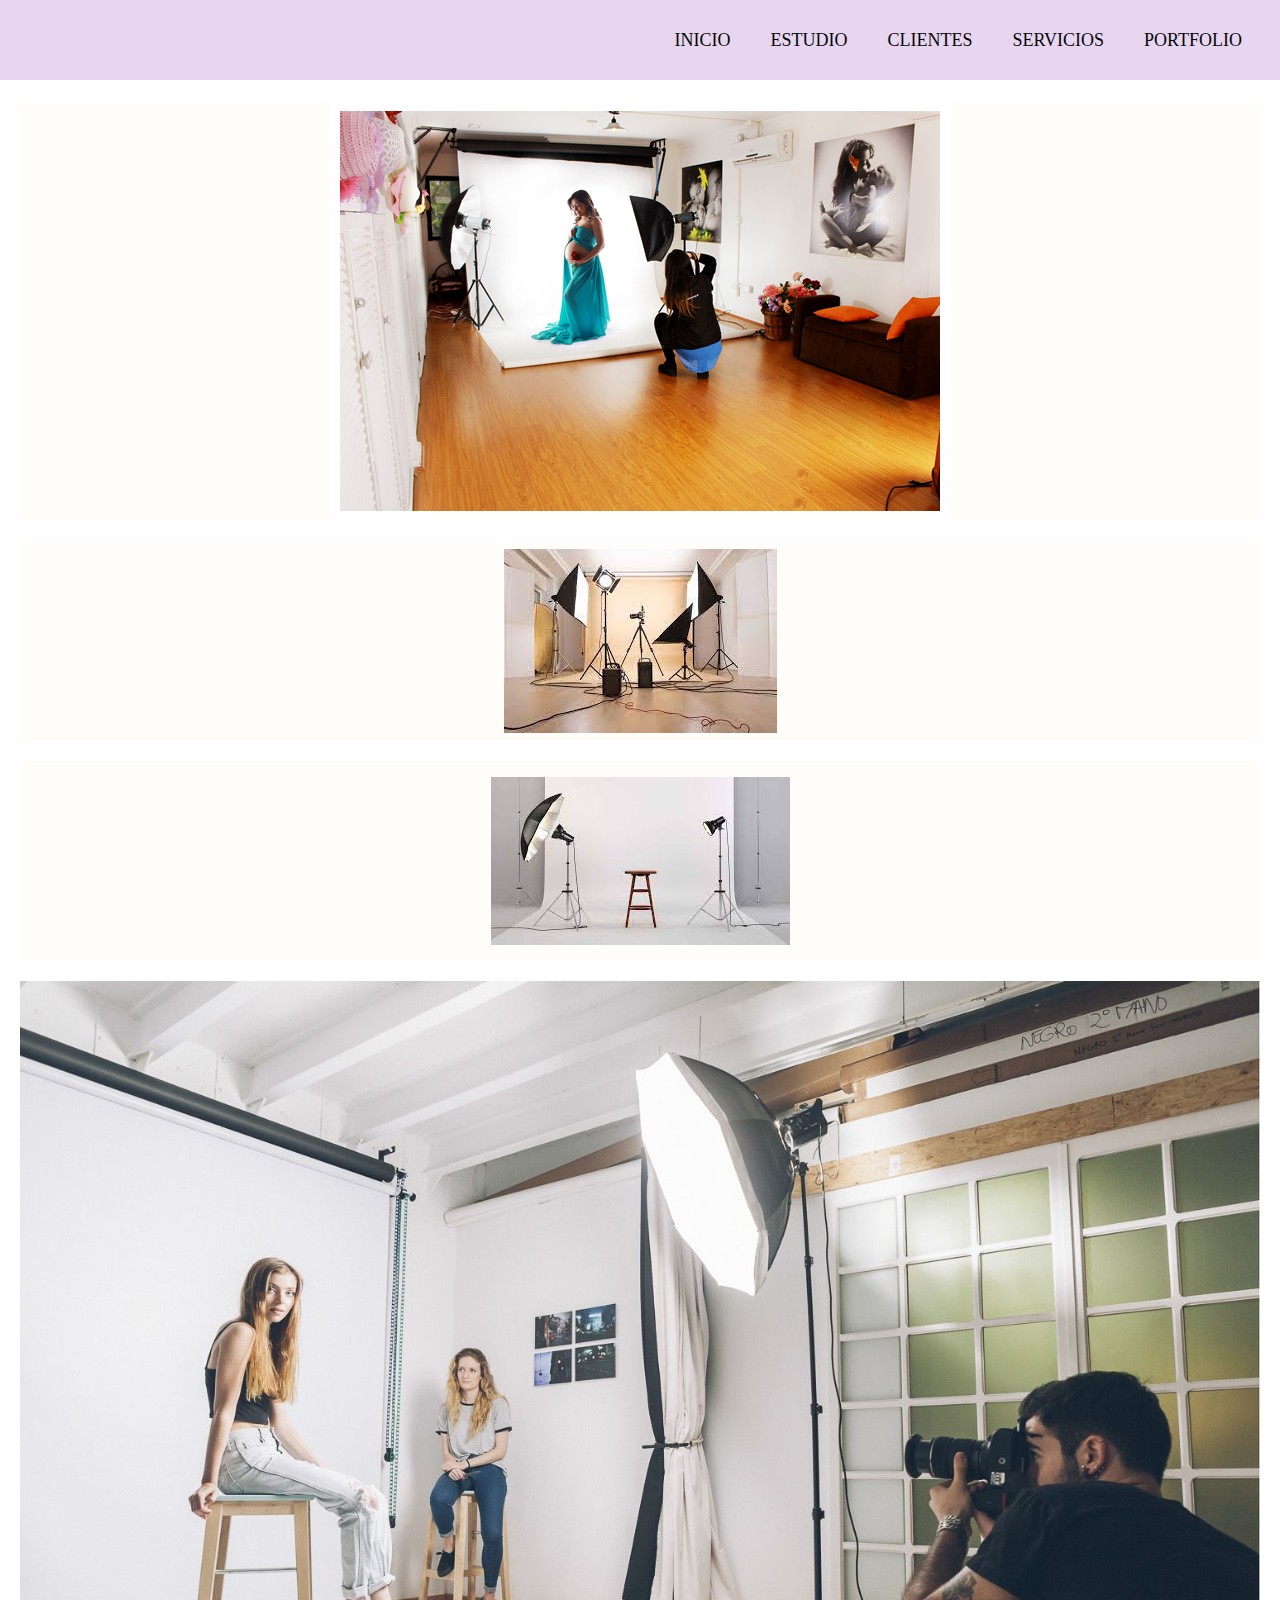
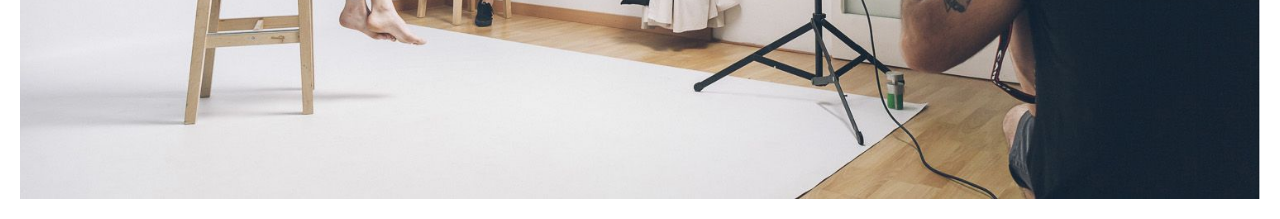
<file: pages/estudio.html>
<!DOCTYPE html>
<html lang="en">
<head>
    <meta charset="UTF-8">
    <meta http-equiv="X-UA-Compatible" content="IE=edge">
    <meta name="viewport" content="width=device-width, initial-scale=1.0">
    <link rel="stylesheet" href="../css/styles.css">
    <title>Document</title>
</head>
<body>
    <header>
        <nav>
            <ul>
                <li>
                    <a href="../index.html">Inicio</a>
                </li>
            
                <li>
                    <a href="estudio.html">Estudio</a>
                </li>
            
                <li>
                    <a href="clientes.html">Clientes</a>
                </li>
                <li>
                    <a href="servicios.html">Servicios</a>
                </li>
            
                <li>
                    <a href="portfolio.html">Portfolio</a>
                </li>   
            </ul>  
        </nav>
    </header>
    <div class="grid-estudio">
        <div class="grid-item">
            <img src="../img/estudio3.jpg" alt="">
        </div>
        <div class="grid-item">
            <img src="../img/estudio4.jpg" alt="">
        </div>
        <div class="grid-item">
        <img src="../img/estudiofotografico2.jpg" alt="">
        </div>
        <div class="grid-item">
            <img src="../img/estudiofotografico3.jpg" alt="">
        </div>
    </div>

</body>
</html>
</file>
<file: css/styles.css>
*{
    padding: 0;
    margin: 0;
    text-decoration: none;
    list-style: none;
    box-sizing: border-box;
    max-width: 100%;
}
/*ESTILOS DE ENLACE*/
nav{
    background: #e8d6f0;
    height: 80px;
    width: 100%;
}
.enlace{
    position: absolute;
    padding: 20px 50px;
}
.logo{
    height: 40px;
    font-size: 80px;
}
nav ul{
    float: right;
    margin-right: 20px;
}
nav ul li{
    display: inline-block;
    line-height: 80px;
    margin: 0 5px;
}
nav ul li a{
    color: rgb(6, 7, 7);
    font-size: 18px;
    padding: 7px 13px;
    border-radius: 3px;
    text-transform: uppercase;
}
li a.active, li a:hover{
    background: #e0a9d3;
    transition: .5s;
}
.checkbtn{
    font-size: 30px;
    color: rgba(12, 12, 12, 0.993);
    float: right;
    line-height: 80px;
    margin-right: 40px;
    cursor: pointer;
    display: none;
}
#check{
    display: none;
}

section{
    background-size: cover;
    background-position: center center;
    height: calc(100vh - 80px);
}

@media (max-width: 952px){
    .enlace{
        padding-left: 20px;
    }
    nav ul li a{
        font-size: 16px;
    }
}

@media (max-width: 858px){
    .checkbtn{
        display: block;
    }
    ul{
        position: fixed;
        width: 100%;
        height: 100vh;
        background: #c7a0eb;
        top: 80px;
        left: -100%;
        text-align: center;
        transition: all .5s;
    }
    nav ul li{
        display: block;
        margin: 50px 0;
        line-height: 30px;
    }
    nav ul li a{
        font-size: 20px;
    }
    li a:hover, li a.active{
        background: none;
        color: red;
    }
    #check:checked ~ ul{
        left:0;
    }
}

/* REGISTRO INDEX*/
.form-registro {
    width: 500px;
    background: #e2c3ff;
    padding: 30px;
    margin: center;
    margin-top: 100px;
    border-radius: 4px;
    font-family: sans-serif;
    color: rgb(14, 14, 14);
    position: relative;
    top: 290px;
}

.form-registro h4 {
    font-size: 22px;
    margin-bottom: 20px;
}

.controles {
    width: 100%;
    background: white;
    padding: 10px;
    border-radius: 4px;
    margin-bottom: 16px;
    border: 1px solid #030303;
    font-family: sans-serif;
    font-size: 18px;
}

.form-registro p {
    height: 40px;
    text-align: center;
    font-size: 18px;
    line-height: 40px;

} 

.form-registro a {
color: #030303;
text-decoration: none;

}

.form-registro a:hover {
    color: #030303;
    text-decoration: underline;
    
    }

.form-registro .botoNn {
    width: 100%;
    background: #f1a5a5;
    border: none;
    padding: 12px;
}

@media (min-width: 600px) {
    .wide {
        grid-column: span 2;
        }
        .tall {
        grid-row: span 2;
        }
        
}



/*LINK DE REDES*/
.redes {
    margin: 30px 0;
    font-size: 30px;
    position: fixed;
    bottom: 0;
    right: 40px;
}

.redes a{
    padding: 0 50px;
    color: #030303;
}

.redes a:hover{
    color: aquamarine;
}




/*GRID APLICADO A ESTUDIO*/
.grid-item {
    display: flex;
    align-items: center;
    justify-content: center;

    background-color:rgb(240, 238, 235);
    border-radius: 4px;
    transition: transform 0.3s ease-in-out;

    background-size: cover;
    background-position: center;
    background-repeat: no-repeat;
}

.grid-item:hover {
    filter: opacity(0.9);
    transform: scale(1.04);
}

.grid-estudio {
    display: grid;
    grid-auto-rows: minmax(200px, auto);
    gap: 20px;
    padding: 20px;
    grid-auto-flow: dense;
    width: 1500px;
}

@media (min-width: 600px) {
    .wide {
        grid-column: span 2;
        }
        .tall {
        grid-row: span 2;
        }
        
}

/* APLIQUE GRIDS DENTRO DE PORTFOLIO*/
.grid-item {
    display: flex;
    align-items: center;
    justify-content: center;

    background-color:rgb(255, 253, 250);
    border-radius: 4px;
    transition: transform 0.3s ease-in-out;

    background-size: cover;
    background-position: center;
    background-repeat: no-repeat;
}

.grid-item:hover {
    filter: opacity(0.9);
    transform: scale(1.04);
}

.grid-container {
    display: grid;
    grid-template-columns:1fr 1fr 1fr 1fr;
    grid-auto-rows: minmax(200px, auto);
    gap: 20px;
    padding: 20px;
    grid-auto-flow: dense;
    width: 1500px;
}

@media (min-width: 600px) {
    .wide {
        grid-column: span 2;
        }
        .tall {
        grid-row: span 2;
        }
}


.flex-center {
    display: flex;
    justify-content: center;
    align-items: center;
}
</file>
